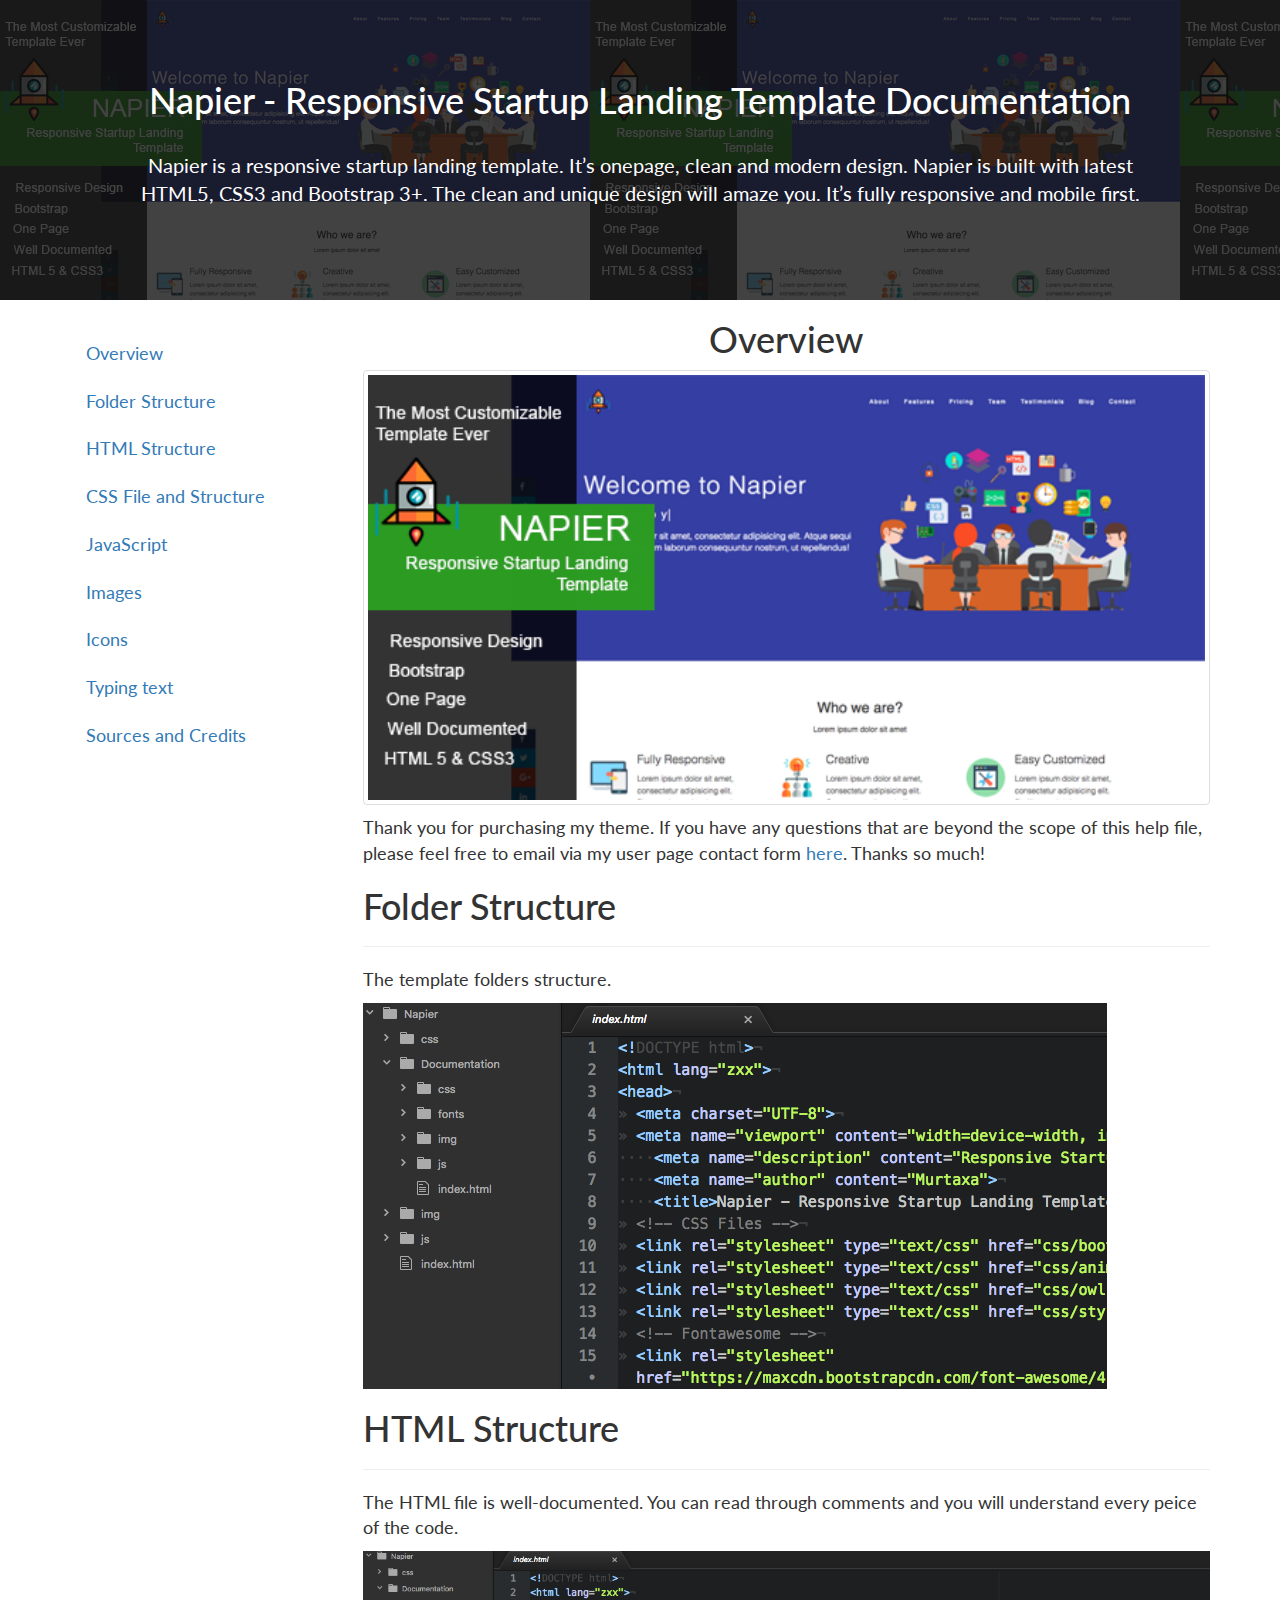
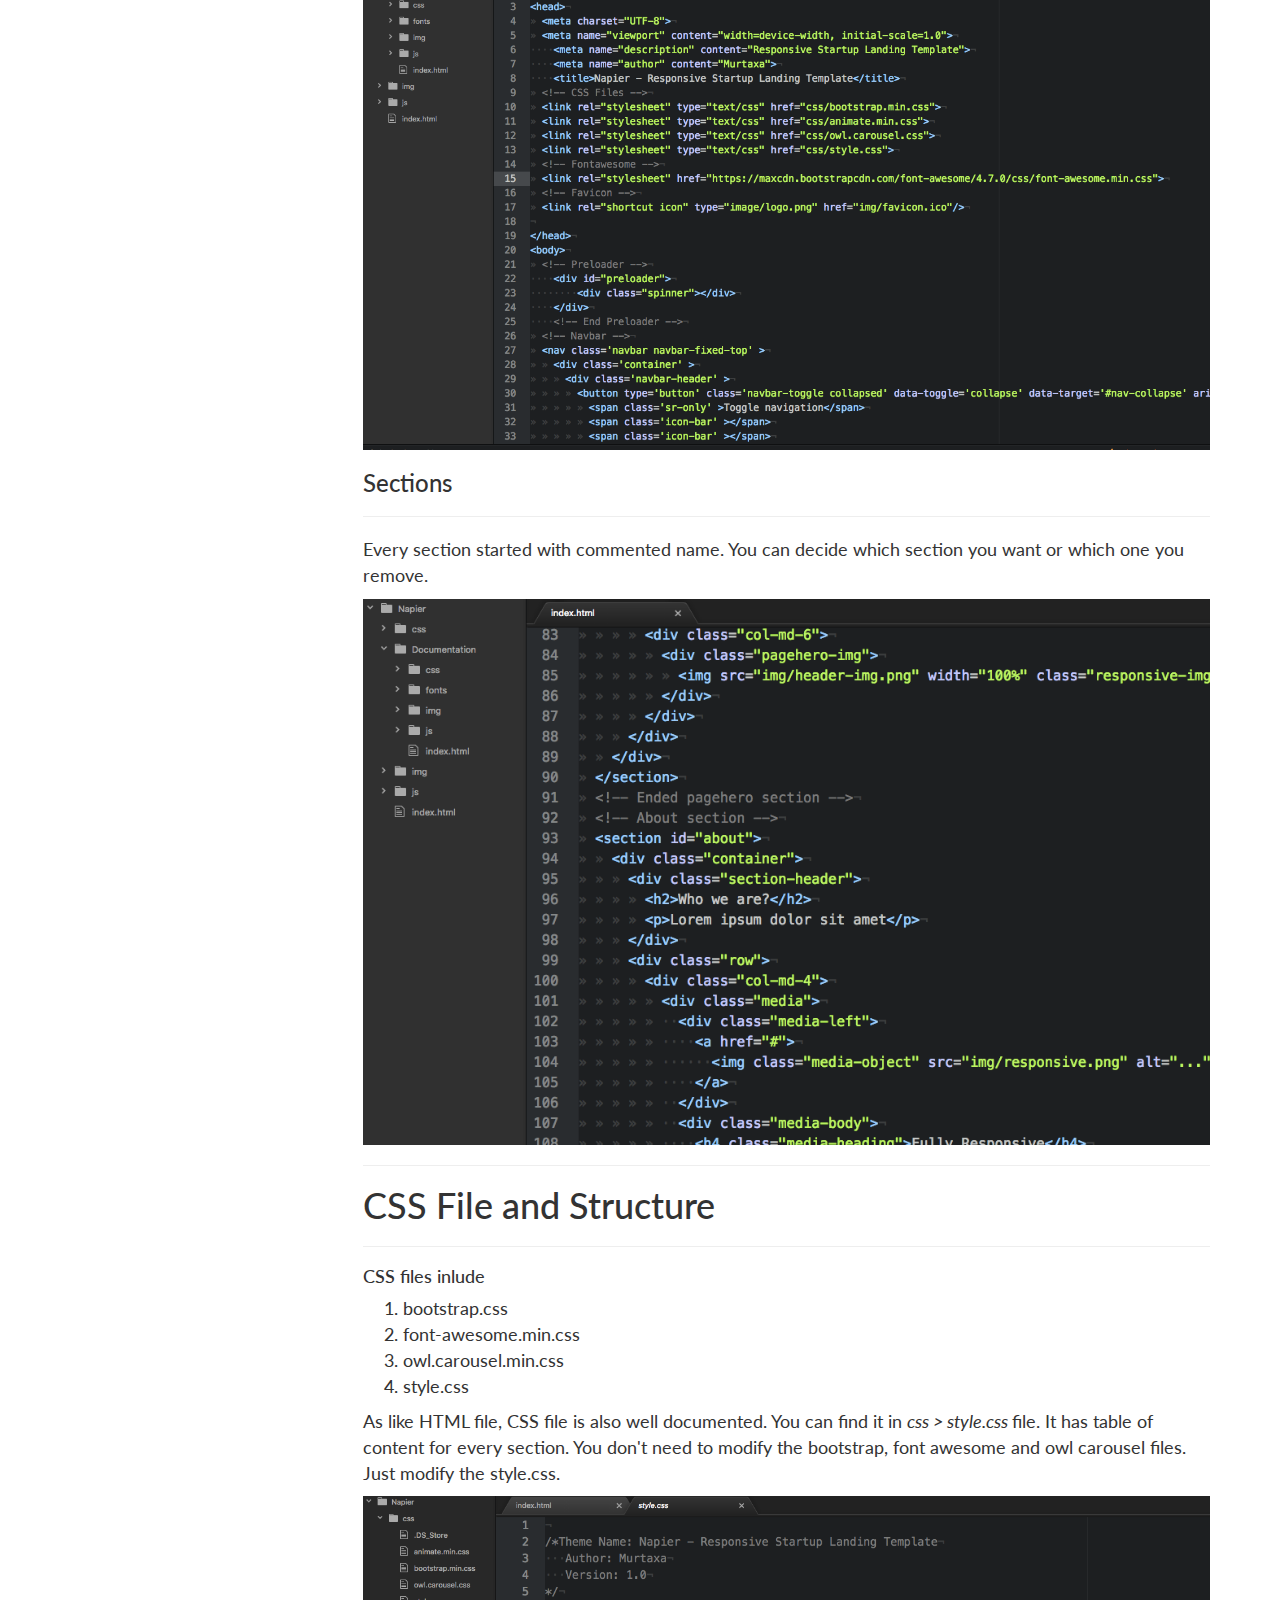
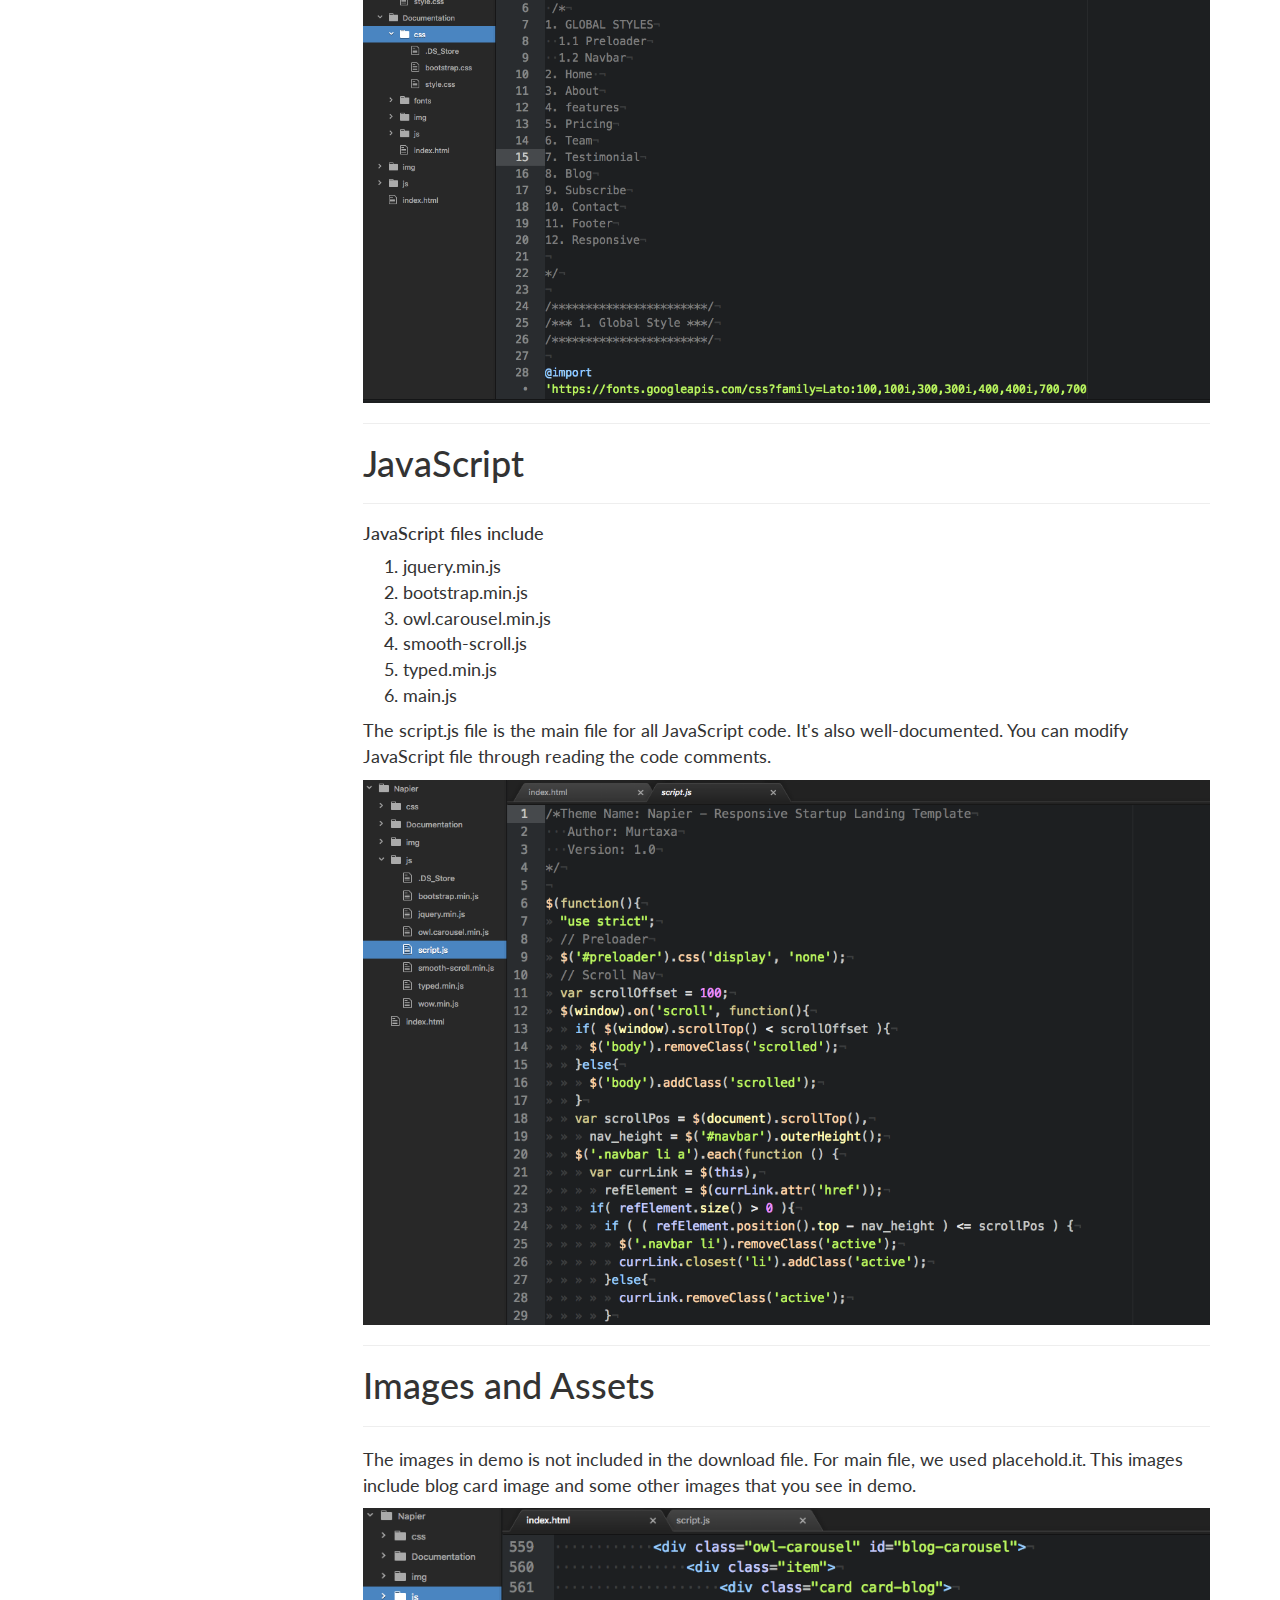
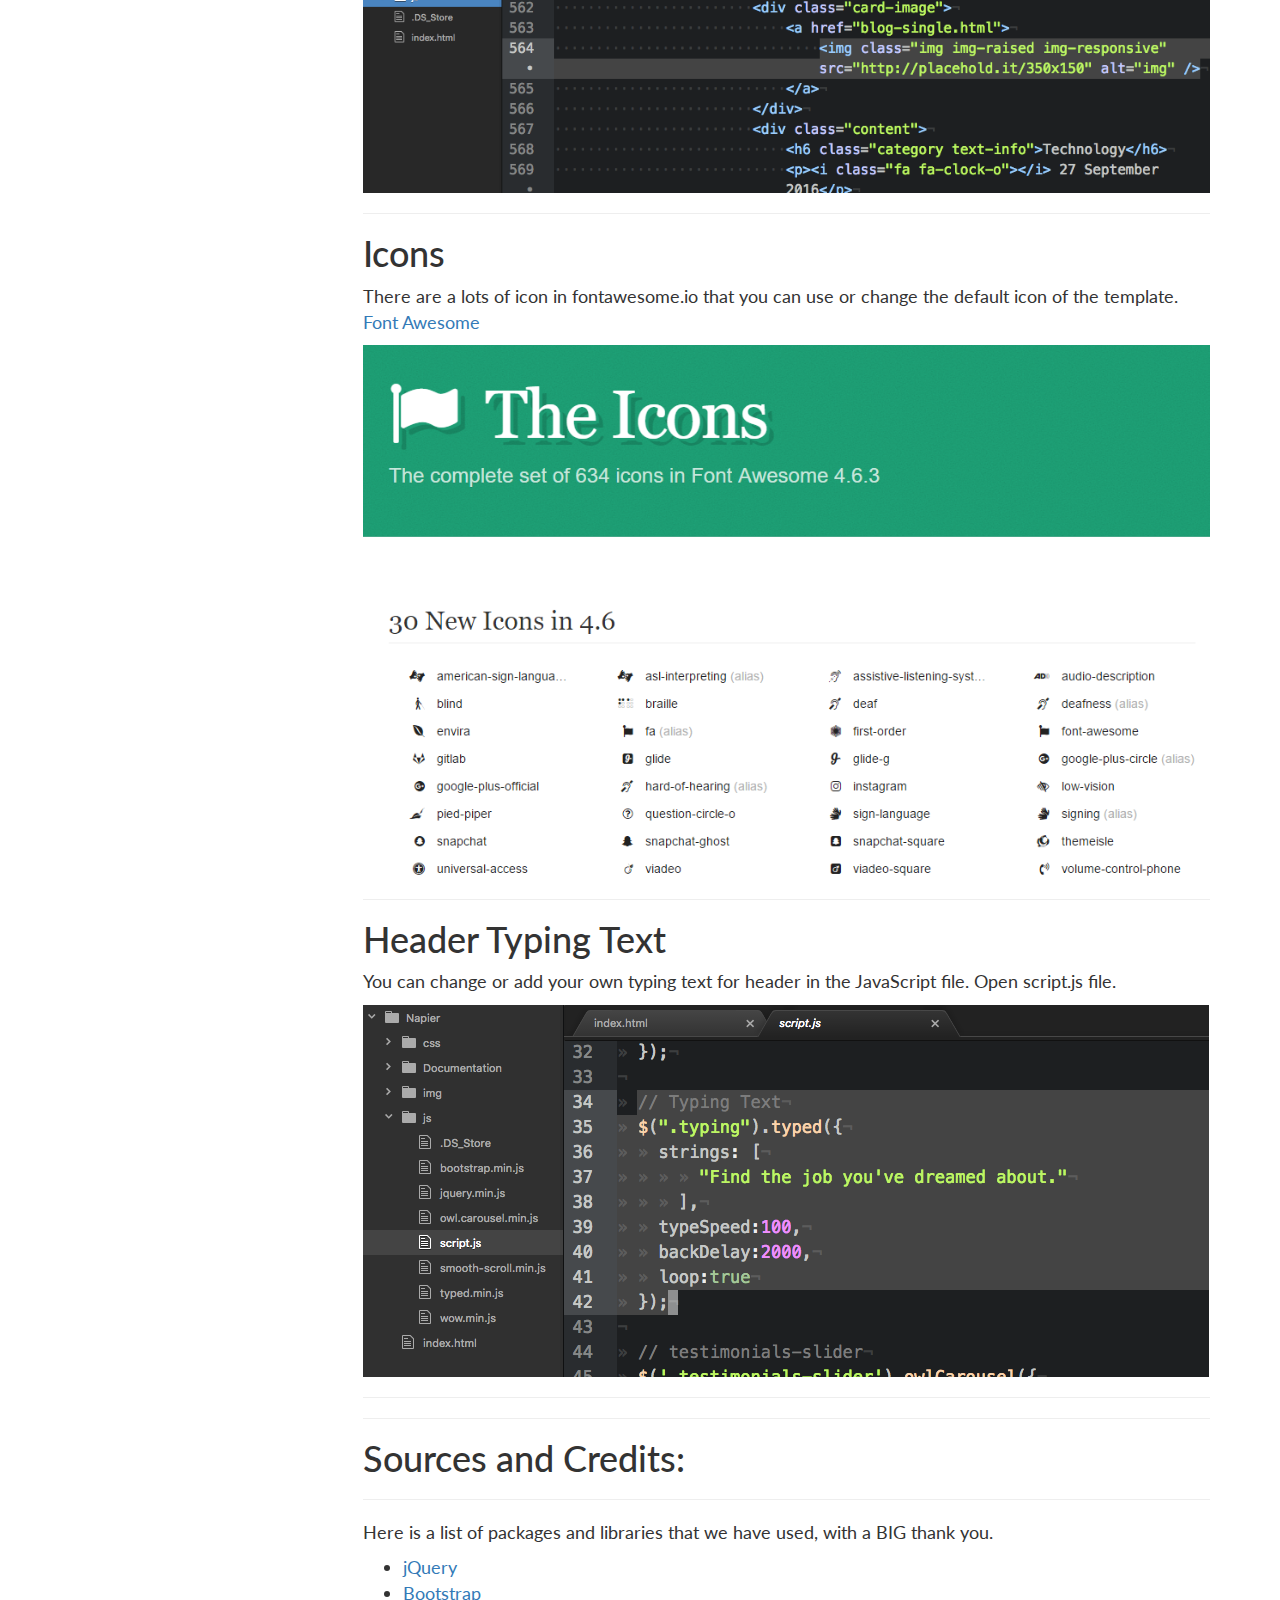
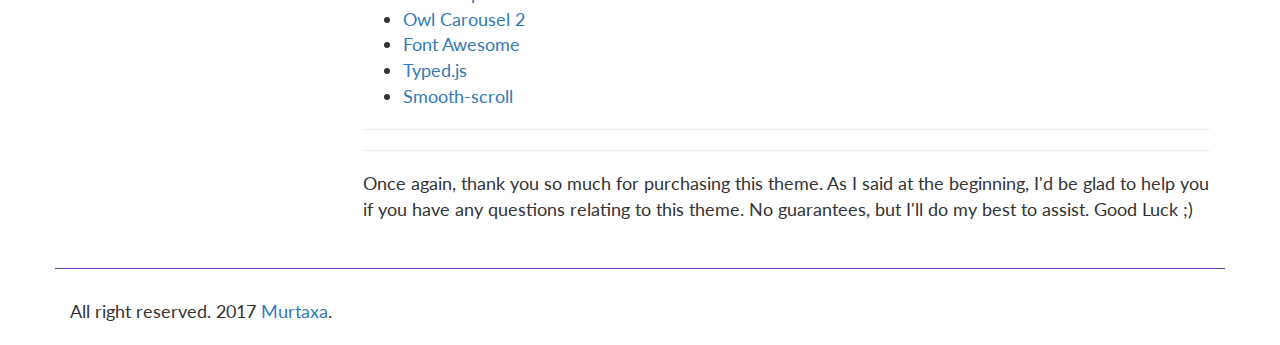
<file: Documentation/index.html>
<!DOCTYPE html>
<html lang="en">

<head>
    <meta charset="utf-8">
    <meta http-equiv="X-UA-Compatible" content="IE=edge">
    <meta name="viewport" content="width=device-width, initial-scale=1">
    <!-- The above 3 meta tags *must* come first in the head; any other head content must come *after* these tags -->
    <meta name="description" content="Napier is a responsive startup landing template. It’s onepage, clean and modern design. Napier is built with latest HTML5, CSS3 and Bootstrap 3+. The clean and unique design will amaze you. It’s fully responsive and mobile first.">
    <meta name="author" content="Murtaxa">
    <title>Napier Documentation - By Murtaxa</title>
    <!-- Bootstrap core CSS -->
    <link href="css/bootstrap.css" rel="stylesheet">
    <link href='https://fonts.googleapis.com/css?family=Lato:400,300,700' rel='stylesheet' type='text/css'>
    <!-- Custom styles for this template -->
    <link href="css/style.css" rel="stylesheet">
    <!-- Favicon  -->
    <link rel="icon" href="img/favicon.png">
</head>
<!-- NAVBAR
================================================== -->

<body data-spy="scroll" data-target=".navbar" data-offset="50">
    <header id="header">
        <h1 class="text-center">Napier - Responsive Startup Landing Template Documentation</h1>
        <p class="text-center">
            Napier is a responsive startup landing template. It’s onepage, clean and modern design. Napier is built with latest HTML5, CSS3 and Bootstrap 3+. The clean and unique design will amaze you. It’s fully responsive and mobile first.
        </p>
    </header>
    <div class="container">
        <div class="row">
            <nav class="col-sm-3 navbar hidden-xs" id="myScrollspy">
                <ul class="nav nav-pills nav-stacked" data-spy="affix" data-offset-top="205">
                    <li><a href="#overview">Overview</a></li>
                    <li><a href="#folder">Folder Structure</a></li>
                    <li><a href="#html">HTML Structure</a></li>
                    <li><a href="#css">CSS File and Structure</a></li>
                    <li><a href="#javascript">JavaScript</a></li>
                    <li><a href="#images">Images</a></li>
                    <li><a href="#icons">Icons</a></li>
                    <li><a href="#typing">Typing text</a></li>
                    <li><a href="#credits">Sources and Credits</a></li>
                </ul>
            </nav>
            <div class="col-sm-9 mehr-content">
                <div id="overview">
                    <h1 class="text-center">Overview</h1>
                    <p>
                        <img src="img/preview.jpg" alt="preview" class="img-responsive img-thumbnail">
                    </p>
                    <p>
                        Thank you for purchasing my theme. If you have any questions that are beyond the scope of this help file, please feel free to email via my user page contact form <a href="http://themeforest.net/user/murtaxa">here</a>. Thanks so much!
                    </p>
                </div>
                <div id="folder">
                    <h1>Folder Structure</h1>
                    <hr>
                    <p>
                        The template folders structure.
                    </p>
                    <p><img src="img/folder.png" class="img-responsive" alt="folder"></p>
                </div>
                <div id="html">
                    <h1>HTML Structure</h1>
                    <hr>
                    <p>
                        The HTML file is well-documented. You can read through comments and you will understand every peice of the code.
                    </p>
                    <p>
                        <img src="img/html-structure.png" alt="html structure" class="img-responsive">
                    </p>
                    <h3>Sections</h3>
                    <hr>
                    <p>
                        Every section started with commented name. You can decide which section you want or which one you remove.
                    </p>
                    <p><img src="img/html-section.png" alt="html section" class="img-responsive"></p>
                </div>
                <!-- html structure -->
                <hr>
                <div id="css">
                    <h1>CSS File and Structure</h1>
                    <hr>
                    <h4>CSS files inlude</h4>
                    <ol>
                        <li>bootstrap.css</li>
                        <li>font-awesome.min.css</li>
                        <li>owl.carousel.min.css</li>
                        <li>style.css</li>
                    </ol>
                    <p>
                        As like HTML file, CSS file is also well documented. You can find it in <i>css > style.css </i> file. It has table of content for every section. You don't need to modify the bootstrap, font awesome and owl carousel files. Just modify the style.css.
                    </p>
                    <p><img src="img/css.png" alt="css" class="img-responsive"></p>
                </div>
                <hr>
                <div id="javascript">
                    <h1>JavaScript</h1>
                    <hr>
                    <h4>JavaScript files include</h4>
                    <ol>
                        <li>jquery.min.js</li>
                        <li>bootstrap.min.js</li>
                        <li>owl.carousel.min.js</li>
                        <li>smooth-scroll.js</li>
                        <li>typed.min.js</li>
                        <li>main.js</li>
                    </ol>
                    <p>
                        The script.js file is the main file for all JavaScript code. It's also well-documented. You can modify JavaScript file through reading the code comments.
                    </p>
                    <p><img src="img/javascript.png" alt="JavaScript" class="img-responsive"></p>
                    <hr>
                </div>
                <div id="images">
                    <h1>Images and Assets</h1>
                    <hr>
                    <p>
                        The images in demo is not included in the download file. For main file, we used placehold.it. This images include blog card image and some other images that you see in demo.
                    </p>
                    <p>
                        <img src="img/placehold.png" alt="images" class="img-responsive">
                    </p>
                </div>
                <hr>
                <div id="icons">
                    <h1>Icons</h1>
                    <p>
                        There are a lots of icon in fontawesome.io that you can use or change the default icon of the template. <a href="http://fontawesome.io/">Font Awesome</a>
                    </p>
                    <p>
                        <img src="img/font.png" alt="font" class="img-responsive">
                    </p>
                </div>
                <hr>
                <div id="typing">
                    <h1>Header Typing Text</h1>
                    <p>
                        You can change or add your own typing text for header in the JavaScript file. Open script.js file.
                    </p>
                    <p>
                        <img src="img/typing.png" alt="typing text" class="img-responsive">
                    </p>
                </div>
                <hr>
                <hr>
                <div id="credits">
                    <h1>Sources and Credits:</h1>
                    <hr>
                    <p>Here is a list of packages and libraries that we have used, with a BIG thank you.</p>
                    <ul>
                        <li><a href="http://jquery.com">jQuery</a></li>
                        <li><a href="http://getbootstrap.com/">Bootstrap</a></li>
                        <li><a href="http://owlcarousel2.github.io/OwlCarousel2/">Owl Carousel 2</a></li>
                        <li><a href="http://fontawesome.io/">Font Awesome</a></li>
                        <li><a href="https://github.com/mattboldt/typed.js/">Typed.js</a></li>
                        <li><a href="https://github.com/cferdinandi/smooth-scroll">Smooth-scroll</a></li>
                    </ul>
                </div>
                <hr>
                <hr>
                <p>
                    Once again, thank you so much for purchasing this theme. As I said at the beginning, I'd be glad to help you if you have any questions relating to this theme. No guarantees, but I'll do my best to assist. Good Luck ;)
                </p>
            </div>
        </div>
    </div>
    <!-- /.container -->
    <footer class="container">
        All right reserved. 2017 <a href="http://www.darcob.com">Murtaxa</a>.
    </footer>
    <script src="js/jquery.min.js"></script>
    <script src="js/bootstrap.js"></script>
    <script src="js/custom.js"></script>
</body>

</html>
</file>
<file: Documentation/css/style.css>
* {
    font-family: 'Lato';
}

body {
    font-size: 18px;
}

header#header {
    background-image: url(../img/preview.jpg);
    min-height: 300px;
    text-align: center;
}

.nav {
    padding-top: 30px;
}

header#header:before {
    content: '';
    position: absolute;
    top: 0px;
    /*bottom: 0px;*/
    min-height: 300px;
    left: 0px;
    right: 0px;
    background-color: rgba(19, 19, 19, 0.8);
}

header h1 {
    text-align: center;
    padding-top: 81px;
    margin: 0px;
    color: #fff;
    position: relative;
    z-index: 10;
}

header p {
    color: #fff;
    position: relative;
    z-index: 10;
    width: 80%;
    margin: 0 auto;
    padding-top: 30px;
    font-size: 20px;
}

.templates {
    margin-top: 50px;
}
.img-thumbnail{
    width: 100%;
}
footer {
    margin-top: 35px;
    border-top: 1px solid #673AB7;
    padding-top: 30px;
    padding-bottom: 20px;
}

.btn-primary {
    width: 167px;
    border-radius: 50px;
}

.affix {
    top: 25px;
}

.nav-pills > li.active > a,
.nav-pills > li.active > a:hover,
.nav-pills > li.active > a:focus {
    color: #fff;
    background-color: #353ea2;
    border-radius: 0px;
}
</file>
